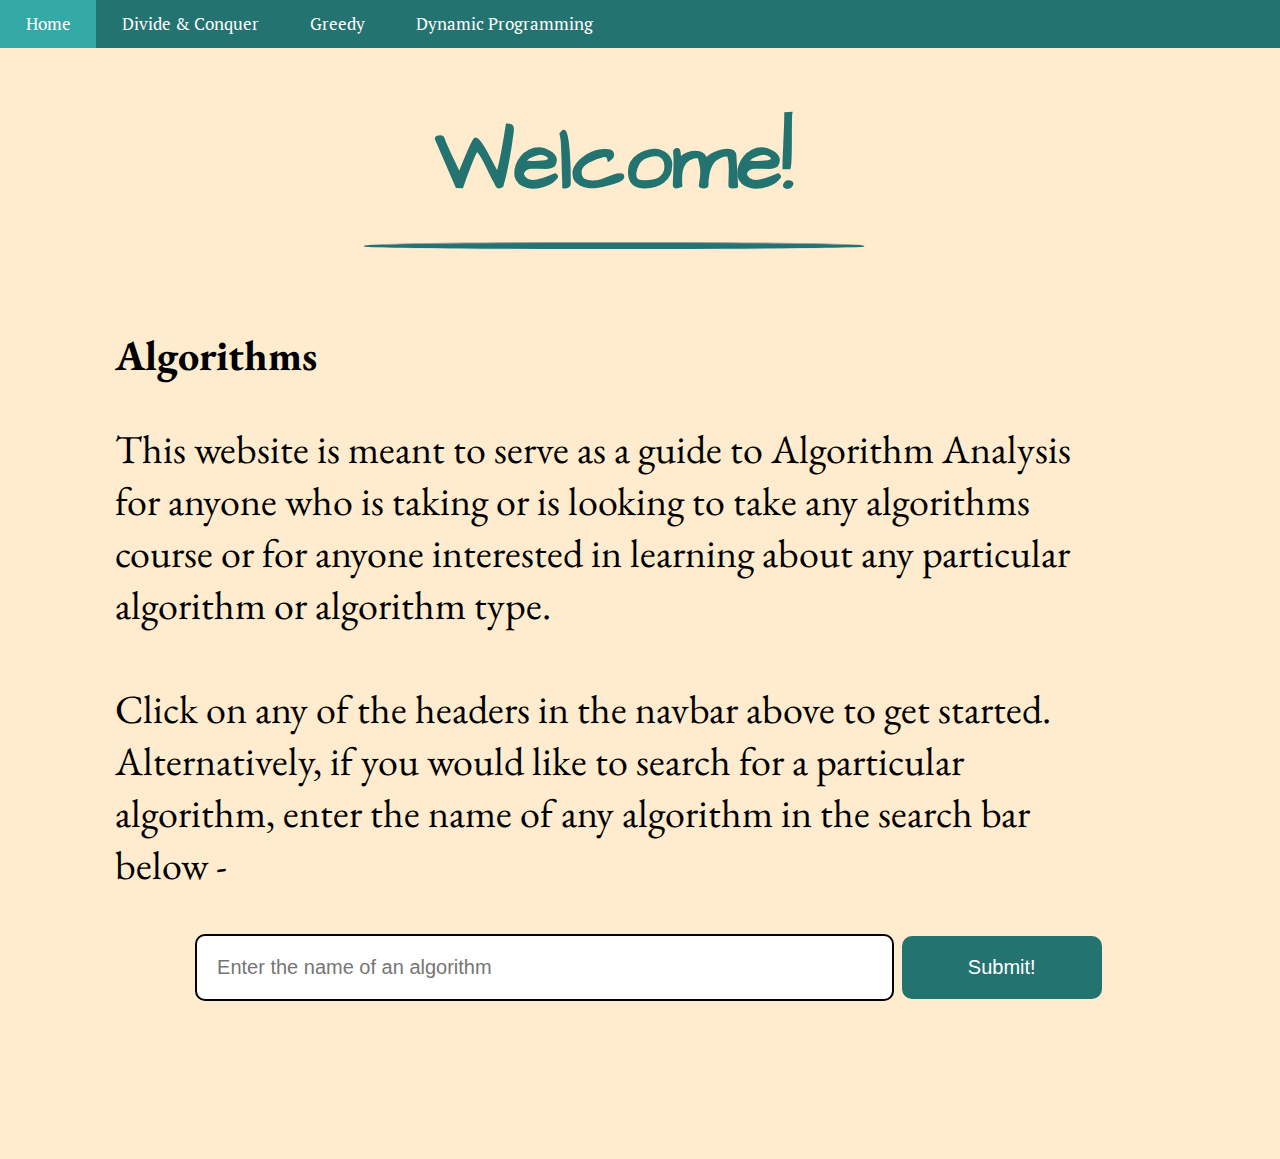
<file: html/index.html>
<!DOCTYPE html>
<html>
    <head>
        <title>Algorithm Analysis & Design</title>
        
        <link rel="stylesheet" href="../css/styles.css">
        <link rel="stylesheet" href="../css/home.css">
        
        <link rel="preconnect" href="https://fonts.googleapis.com">
        <link rel="preconnect" href="https://fonts.gstatic.com" crossorigin>
        <link href="https://fonts.googleapis.com/css2?family=PT+Serif&display=swap" rel="stylesheet">
        <link href="https://fonts.googleapis.com/css2?family=Architects+Daughter&display=swap" rel="stylesheet">
        <link href="https://fonts.googleapis.com/css2?family=EB+Garamond&display=swap" rel="stylesheet">
        
        <meta name="viewport" content="width=device-width, initial-scale=1.0">
    </head>
    <body>
        <div id="navbar">
            <a href="index.html">Home</a>
            <a href="DnC.html">Divide & Conquer</a>
            <a href="Greedy.html">Greedy</a>
            <a href="DP.html">Dynamic Programming</a>
        </div>

        <div class="div1">
            <h1>Welcome!</h1>
            <hr>
        </div>

        <div class="div2">
            <h4>Algorithms</h4>
            <p>
                This website is meant to serve as a guide to Algorithm Analysis 
                for anyone who is taking or is looking to take any algorithms 
                course or for anyone interested in learning about any particular 
                algorithm or algorithm type. <br> <br>
                Click on any of the headers in the navbar above to get started. <br>
                Alternatively, if you would like to search for a particular
                algorithm, enter the name of any algorithm in the search bar
                below - <br>
            </p>
        </div>

        <div class="div3">
            <input type="text" id="searchsubmit" placeholder="Enter the name of an algorithm">
            <button onclick="searchfn()">Submit!</button>
        </div>

        <br><br><br><br><br><br>

        <script src="../js/script.js"></script>
        <script src="../js/index.js"></script>
    </body>
</html>
</file>
<file: css/styles.css>
body {
    margin: 0;
    background-color: blanchedalmond;
    font-family: 'PT Serif', serif;
}

#navbar {
    background-color: #237471;
    overflow: hidden;
}

#navbar a {
    float: left;
    text-align: center;
    text-decoration: none;
    color: #ffffff;
    padding: 1% 2%;
    font-size: 1.3vw;
}

#navbar a:hover {
    background-color: #34aaa6;
}

.pos {
    position: fixed;
    top: 0;
    width: 100%;
}

.pos + .div1 {
    padding-top: 120px;
}
</file>
<file: css/home.css>
.div1 {
    margin-left: 9%;
    margin-right: 13%;
    margin-bottom: 2%;
    font-size: 3.3vw;
    color: #237471;
    text-align: center;
    font-family: 'Architects Daughter', cursive;
}

.div2 {
    margin-top: 6%;
    margin-left: 9%;
    margin-right: 13%;
    margin-bottom: 2%;
    font-size: 3.3vw;
    font-family: 'EB Garamond', serif;
}

h1, h4 {
    margin-block-start: 0.67em;
    margin-block-end: 0.25em;
}


hr {
    width: 50%;
    height: 6px;
    background: #217471;
    border-radius: 45%;
}

p {
    font-size: 40px;
}

.div3 {
    margin-left: 9%;
    margin-right: 13%;
    margin-bottom: 2%;
    font-size: 3.3vw;
    font-family: 'EB Garamond', serif;
}

.div3 input {
    width: 70%;
    padding: 20px 20px;
    margin-left: 8%;
    font-size: 20px;
    display: inline-block;
    border: 2px solid black;
    border-radius: 10px;
    box-sizing: border-box;
}

.div3 button {
    width: 20%;
    background-color: #237471;
    color: white;
    padding: 20px 20px;
    border: none;
    border-radius: 10px;
    font-size: 20px;
}

.div3 button:hover {
    cursor: pointer;
    background-color: #34aaa6;
}
</file>
